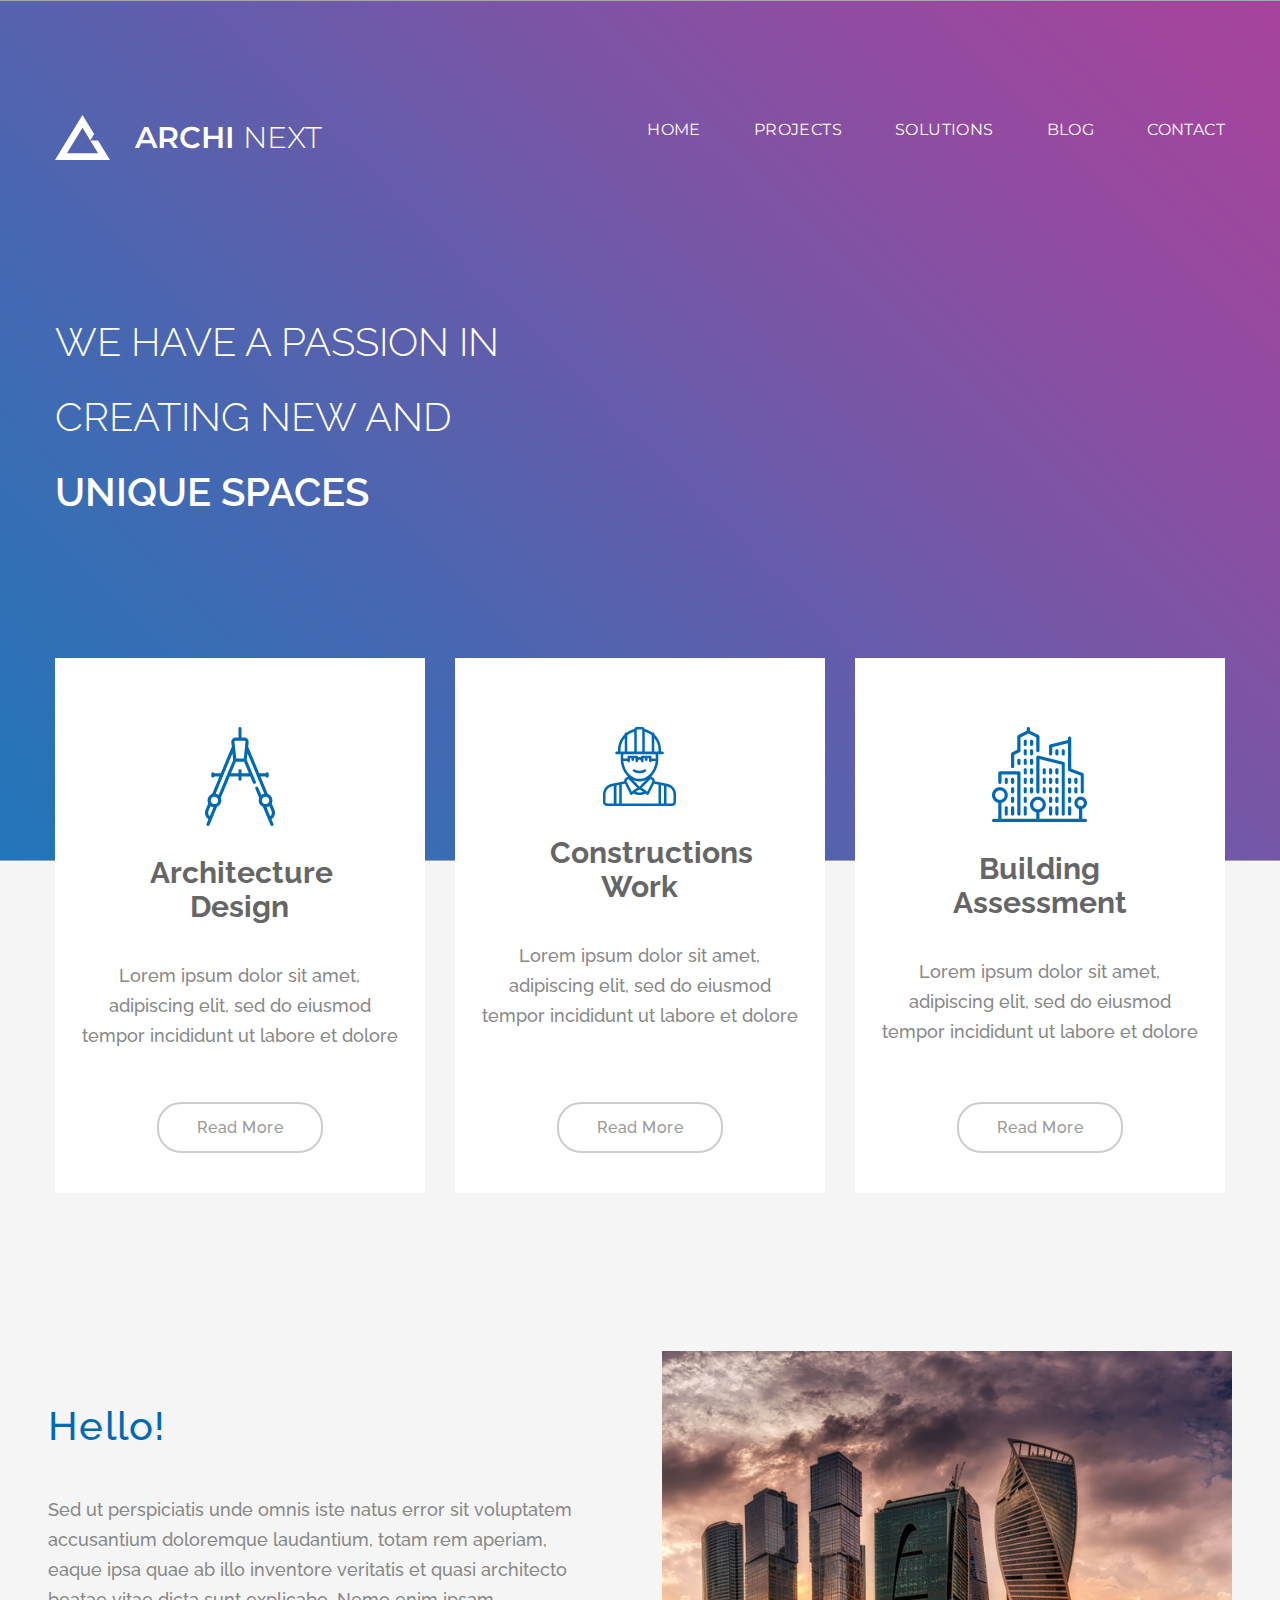
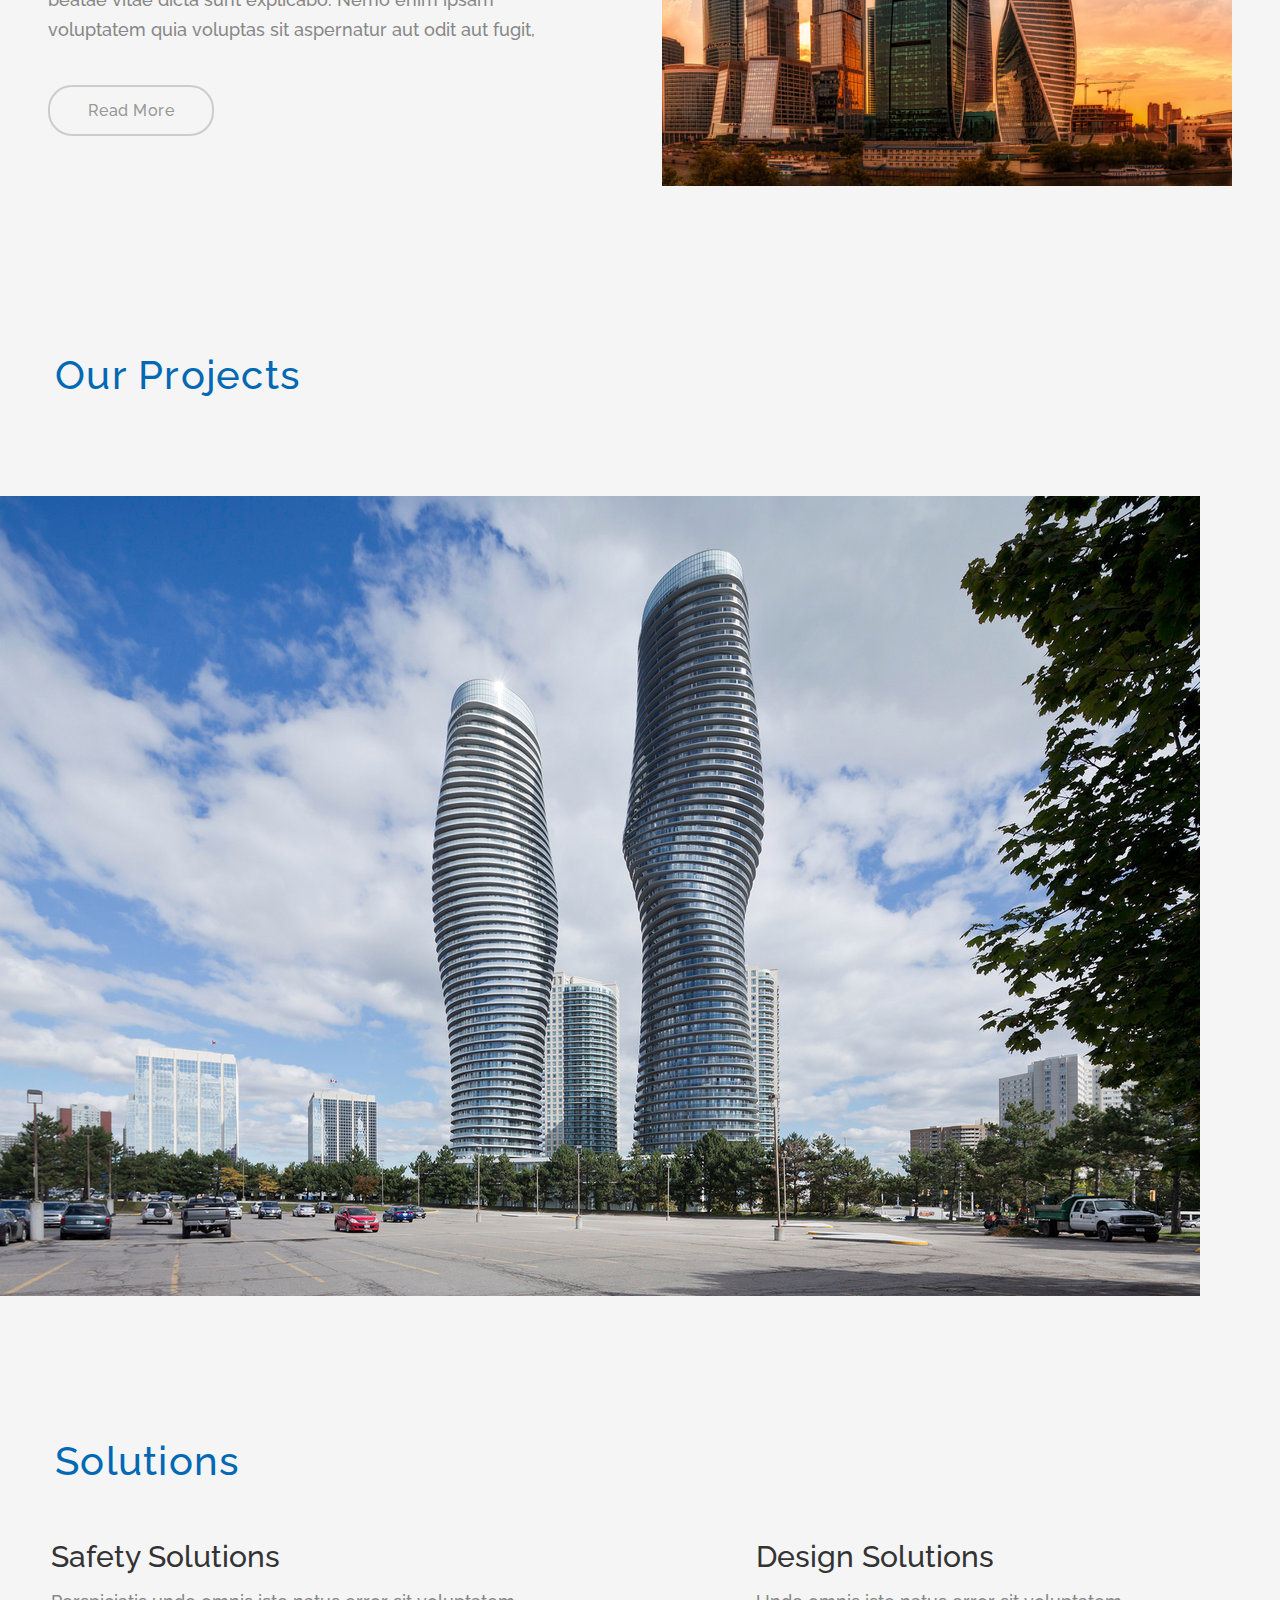
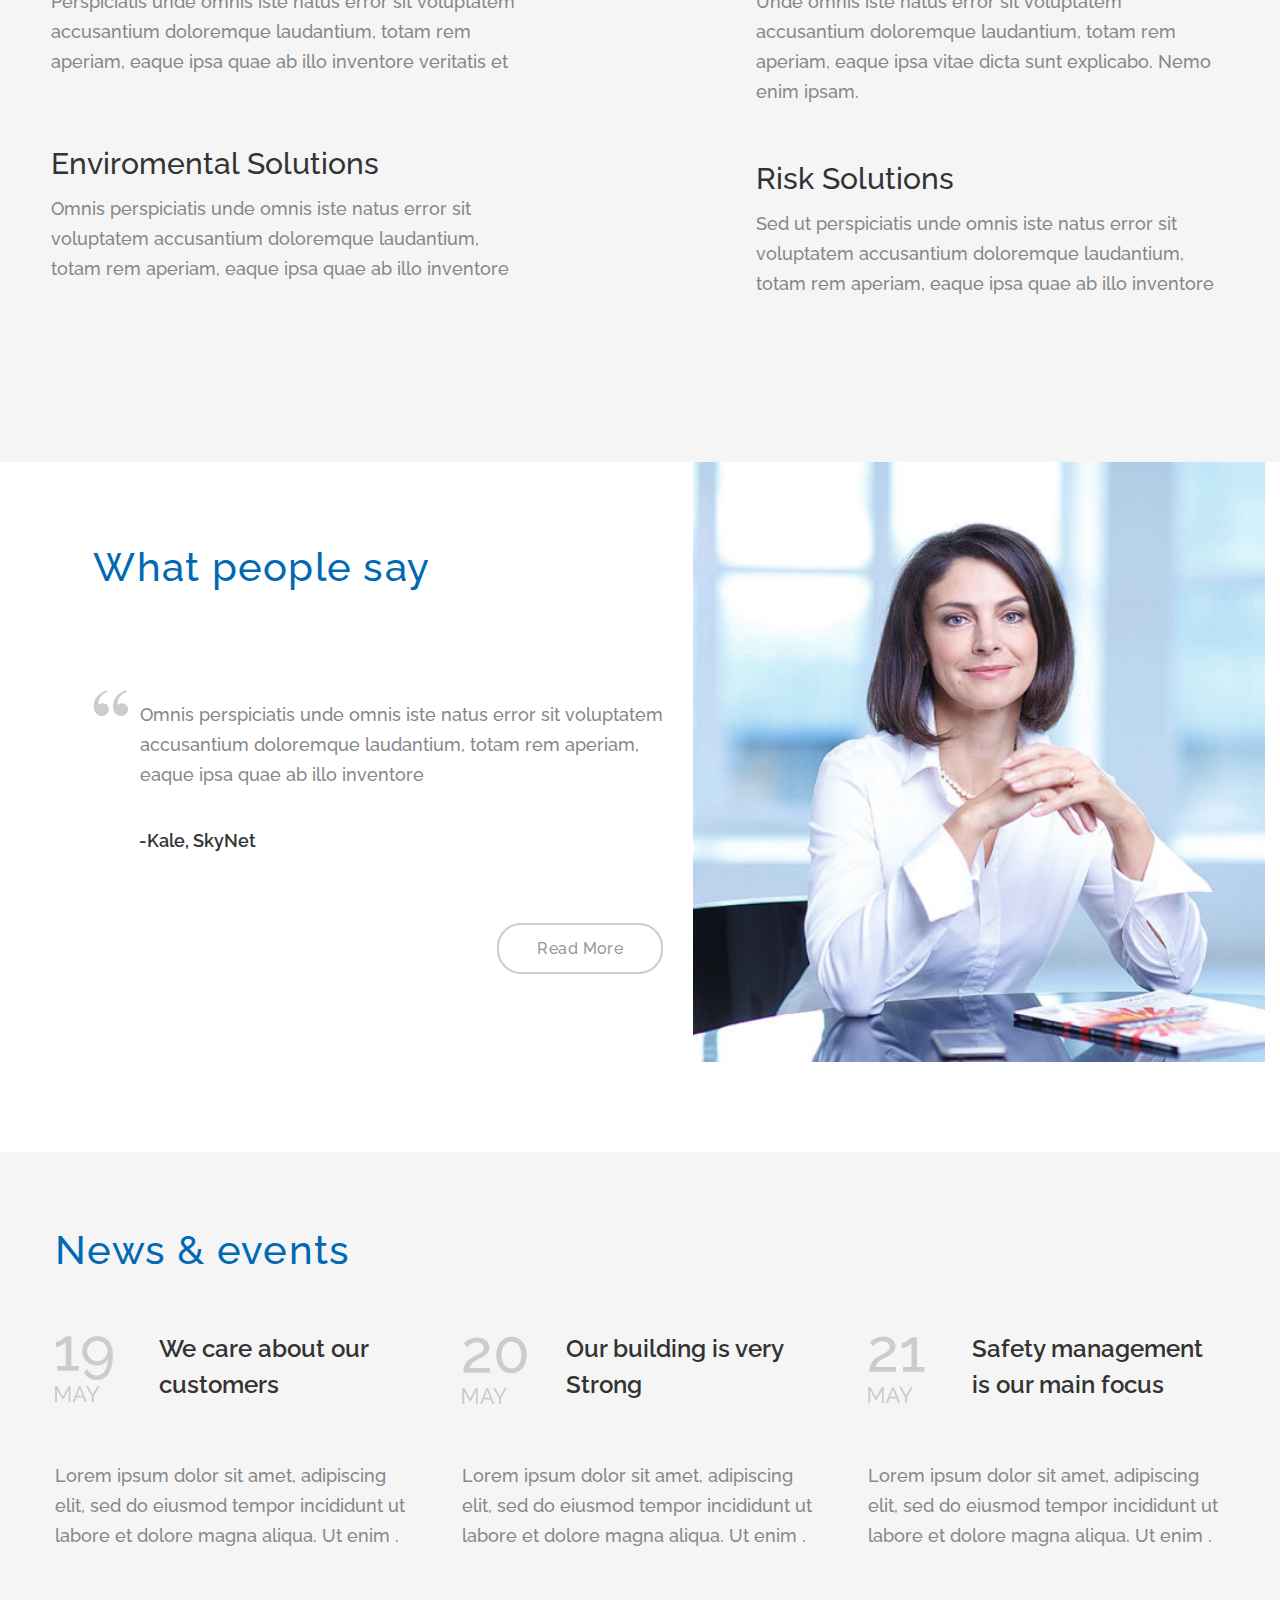
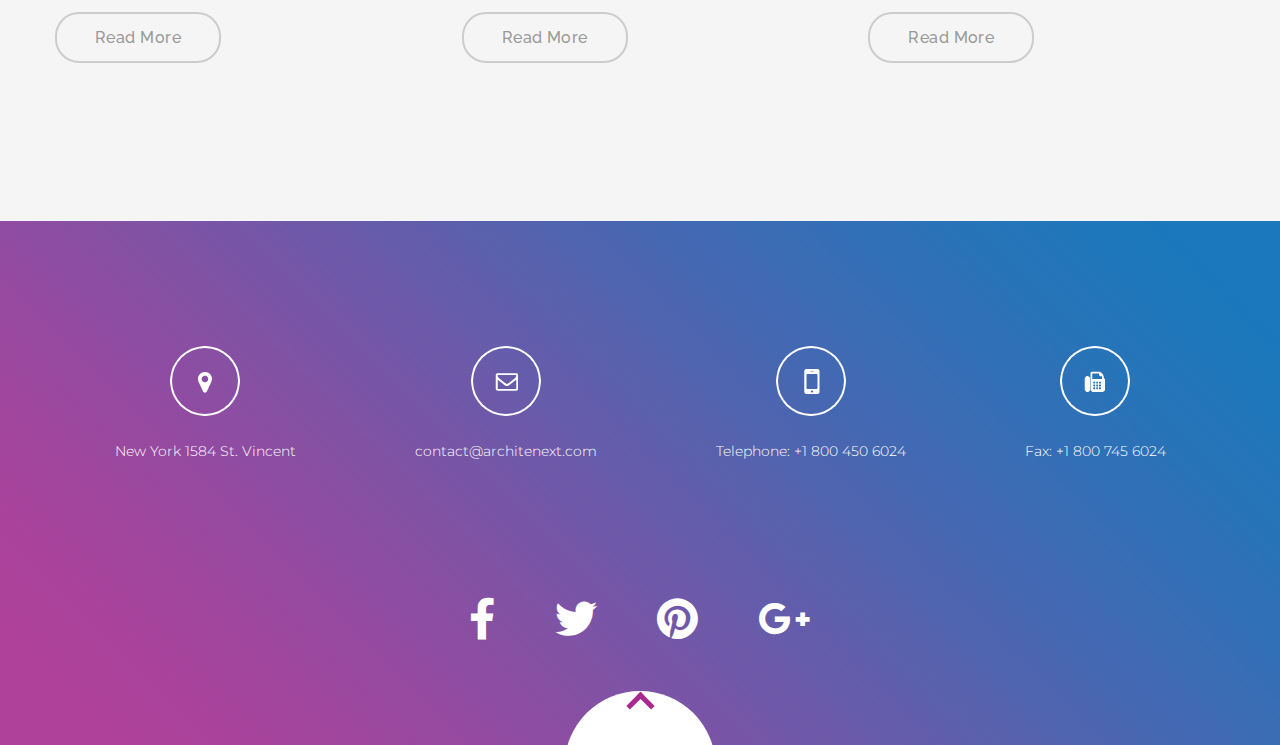
<file: index.html>
<!DOCTYPE html>
<html lang="en">

<head>
   <meta charset="UTF-8">
   <meta name="viewport" content="width=device-width, initial-scale=1.0">
   <title></title>
   <link rel="stylesheet" href="source/css/iconsvg.css">
   <link rel="stylesheet" href="source/css/style.css">
   <link rel="stylesheet" href="https://unpkg.com/swiper/swiper-bundle.min.css" />
</head>
<div class="wrapper">
<header class="header">
   <div class="header__container container">
      <div class="header__row">
         <div class="header__logo">
            <div class="logo__content">
               <div class="logo__image">
                  <img src="img/header/logo.png" alt="#">
               </div>
               <h2 class="logo__title">Archi <span>Next</span></h2>
            </div>
         </div>
         <div class="header__menu menu">
            <nav class="menu-nav">
               <div class="header-burger">
                  <span></span>
                  <span></span>
                  <span></span>
               </div>
               <div class="menu-body">
                  <ul class="menu__list">
                     <li>
                        <a href="#" class="menu__link">Home</a>
                     </li>
                     <li>
                        <a href="#" class="menu__link">Projects</a>
                     </li>
                     <li>
                        <a href="#" class="menu__link">solutions</a>
                     </li>
                     <li>
                        <a href="#" class="menu__link">blog</a>
                     </li>
                     <li>
                        <a href="#" class="menu__link">contact</a>
                     </li>
                  </ul>
               </div>
            </nav>
         </div>
      </div>
      <div class="header__content">
         <h1 class="header__title">
            We Have a passion
            in creating new
            and <span>unique spaces</span>
         </h1>
      </div>
   </div>
</header><section class="category">
   <div class="container">
      <div class="category__row">
         <div class="category__column">
            <div class="column__content block">
               <div class="block__icon">
                  <img src="img/category/01.png" alt="#">
               </div>
               <h2 class="block__title">
                  Architecture Design
               </h2>
               <p class="block__text text">
                  Lorem ipsum dolor sit amet, adipiscing elit,
                  sed do eiusmod tempor incididunt ut labore et dolore
               </p>
               <div class="block__botton">
                  <a href="#" class="block__item btn">Read More</a>
               </div>
            </div>
         </div>
         <div class="category__column">
            <div class="column__content block">
               <div class="block__icon">
                  <img src="img/category/02.png" alt="#">
               </div>
               <h2 class="block__title">
                  Constructions Work
               </h2>
               <p class="block__text text">
                  Lorem ipsum dolor sit amet, adipiscing elit,
                  sed do eiusmod tempor incididunt ut labore et dolore
               </p>
               <div class="block__botton">
                  <a href="#" class="block__item btn">Read More</a>
               </div>
            </div>
         </div>
         <div class="category__column">
            <div class="column__content block">
               <div class="block__icon">
                  <img src="img/category/03.png" alt="#">
               </div>
               <h2 class="block__title">
                  Building Assessment
               </h2>
               <p class="block__text text">
                  Lorem ipsum dolor sit amet, adipiscing elit,
                  sed do eiusmod tempor incididunt ut labore et dolore
               </p>
               <div class="block__botton">
                  <a href="#" class="block__item btn">Read More</a>
               </div>
            </div>
         </div>
      </div>
   </div>
</section><section class="hello">
   <div class="container">
      <div class="hello__row">
         <div class="hello__column">
            <div class="hello__content">
               <h2 class="hello__title title">
                  Hello!
               </h2>
               <p class="hello__text text">
                  Sed ut perspiciatis unde omnis iste natus error sit
                  voluptatem accusantium doloremque laudantium, totam rem
                  aperiam, eaque ipsa quae ab illo inventore veritatis et
                  quasi architecto beatae vitae dicta sunt explicabo.
                  Nemo enim ipsam voluptatem quia voluptas sit aspernatur
                  aut odit aut fugit,
               </p>
               <div class="hello__btn">
                  <a href="#" class="block__item btn">Read More</a>
               </div>
            </div>
         </div>
         <div class="hello__column">
            <div class="hello__content">
               <div class="hello__image">
                  <img src="img/hello/01.jpg" alt="#">
               </div>
            </div>
         </div>
      </div>
   </div>
</section><section class="project">
   <div class="container">
      <h2 class="project__title title">
         Our Projects
      </h2>
   </div>
   <div class="project__container swiper-container">
      <div class="project__wrapper swiper-wrapper">
         <div class="project__slide swiper-slide">
            <img src="img/slider/07.jpg" alt="#">
         </div>
         <div class="project__slide swiper-slide">
            <img src="img/slider/07.jpg" alt="#">
         </div>
         <div class="project__slide swiper-slide">
            <img src="img/slider/07.jpg" alt="#">
         </div>
         <div class="project__slide swiper-slide">
            <img src="img/slider/07.jpg" alt="#">
         </div>
         <div class="project__slide swiper-slide">
            <img src="img/slider/07.jpg" alt="#">
         </div>
         <div class="project__slide swiper-slide">
            <img src="img/slider/07.jpg" alt="#">
         </div>
         <div class="project__slide swiper-slide">
            <img src="img/slider/07.jpg" alt="#">
         </div>
      </div>
   </div>

</section><section class="solution">
   <div class="container">
      <h2 class="solution__title title">
         Solutions
      </h2>
      <div class="solution__row">
         <div class="solution__column">
            <div class="solution__card card">
               <h3 class="card__title">
                  Safety Solutions
               </h3>
               <p class="card__text text">
                  Perspiciatis unde omnis iste natus error sit voluptatem
                  accusantium doloremque laudantium, totam rem
                  aperiam, eaque ipsa quae ab illo inventore veritatis et
               </p>
               <h3 class="card__title">
                  Enviromental Solutions
               </h3>
               <p class="card__text text">
                  Omnis perspiciatis unde omnis iste natus error sit voluptatem
                  accusantium doloremque laudantium, totam rem aperiam, eaque
                  ipsa quae ab illo inventore
               </p>
            </div>
         </div>
         <div class="solution__column">
            <div class="solution__card card">
               <h3 class="card__title">
                  Design Solutions
               </h3>
               <p class="card__text text">
                  Unde omnis iste natus error sit voluptatem
                  accusantium doloremque laudantium, totam rem aperiam, eaque
                  ipsa vitae dicta sunt explicabo. Nemo enim ipsam.
               </p>
               <h3 class="card__title">
                  Risk Solutions
               </h3>
               <p class="card__text text">
                  Sed ut perspiciatis unde omnis iste natus error
                  sit voluptatem accusantium doloremque laudantium,
                  totam rem aperiam, eaque ipsa quae ab illo inventore
               </p>
            </div>
         </div>
      </div>
   </div>
</section><section class="what">
   <div class="what__content">
      <div class="what__row">
         <div class="what__column what__column--l">
            <div class="what__item what__item--l">
               <h3 class="what__title title">
                  What people say
               </h3>
               <p class="what__text text">
                  Omnis perspiciatis unde omnis iste natus error sit
                  voluptatem accusantium doloremque laudantium, totam
                  rem aperiam, eaque ipsa quae ab illo inventore
               </p>
               <span class="what__name">
                  -Kale, SkyNet
               </span>
               <div class="what__btn">
                  <a href="#" class="block__item btn">Read More</a>
               </div>
            </div>
         </div>
         <div class="what__column what__column--r">
            <div class="what__item">
               <div class="item__image">
                  <img src="img/people.jpg" alt="#">
               </div>
            </div>
         </div>
      </div>
   </div>
</section><section class="news">
   <div class="container">
      <h2 class="news__title title">
         News & events
      </h2>
      <div class="news__row">
         <div class="news__column">
            <div class="news__content info">
               <h3 class="info__title">
                  <span class="info__data">
                     <img src="img/icon/19_May.png" alt="#">
                  </span>
                  We care about our customers
               </h3>
               <p class="info__text text">
                  Lorem ipsum dolor sit amet, adipiscing elit, sed do
                  eiusmod tempor incididunt ut labore et dolore magna
                  aliqua. Ut enim .
               </p>
               <div class="info__btn">
                  <a href="#" class="block__item btn">Read More</a>
               </div>
            </div>
         </div>
         <div class="news__column">
            <div class="news__content info">
               <h3 class="info__title">
                  <span class="info__data">
                     <img src="img/icon/20_May.png" alt="#">
                  </span>
                  Our building is very Strong
               </h3>
               <p class="info__text text">
                  Lorem ipsum dolor sit amet, adipiscing elit, sed do
                  eiusmod tempor incididunt ut labore et dolore magna
                  aliqua. Ut enim .
               </p>
               <div class="info__btn">
                  <a href="#" class="block__item btn">Read More</a>
               </div>
            </div>
         </div>
         <div class="news__column">
            <div class="news__content info">
               <h3 class="info__title">
                  <span class="info__data">
                     <img src="img/icon/21_May.png" alt="#">
                  </span>
                  Safety management is our main focus
               </h3>
               <p class="info__text text">
                  Lorem ipsum dolor sit amet, adipiscing elit, sed do
                  eiusmod tempor incididunt ut labore et dolore magna
                  aliqua. Ut enim .
               </p>
               <div class="info__btn">
                  <a href="#" class="block__item btn">Read More</a>
               </div>
            </div>
         </div>
      </div>
   </div>
</section><footer class="footer">
   <div class="container">
      <div class="footer-top">
         <nav class="footer-top__menu">
            <ul class="footer-top__list">
               <li>
                  <a href="#" class="footer-top__link">
                     <img src="img/footer/01.png" alt="#">
                     <span class="footer-top__text">New York 1584 St. Vincent</span>
                  </a>

               </li>
               <li>
                  <a href="#" class="footer-top__link">
                     <img src="img/footer/02.png" alt="#">
                     <span class="footer-top__text">contact@architenext.com</span>
                  </a>

               </li>
               <li>
                  <a href="#" class="footer-top__link">
                     <img src="img/footer/03.png" alt="#">
                     <span class="footer-top__text">Telephone: +1 800 450 6024</span>
                  </a>

               </li>
               <li>
                  <a href="#" class="footer-top__link">
                     <img src="img/footer/04.png" alt="#">
                     <span class="footer-top__text">Fax: +1 800 745 6024</span>
                  </a>

               </li>
            </ul>
         </nav>
      </div>
      <div class="footer-low">
         <div class="footer-low__content">
            <ul class="footer-low__list">
               <li>
                  <a href="#" class="footer-low__link icon-f"></a>
               </li>
               <li>
                  <a href="#" class="footer-low__link icon-t"></a>
               </li>
               <li>
                  <a href="#" class="footer-low__link icon-p"></a>
               </li>
               <li>
                  <a href="#" class="footer-low__link icon-g"></a>
               </li>
            </ul>
         </div>
      </div>
      <div class="footer-arrow">
         <div class="footer-arrow__content">
            <div class="footer-arrow__circle">
               <a href="#" class="footer-arrow__link" onclick="return up()"></a>
            </div>
         </div>
      </div>
   </div>
</footer></div>

<body>
   <!--Подключаем jQuery-->
   <script
  src="https://code.jquery.com/jquery-3.6.0.js"
  integrity="sha256-H+K7U5CnXl1h5ywQfKtSj8PCmoN9aaq30gDh27Xc0jk="
  crossorigin="anonymous"></script>
   <!--Подключаем слайдер Slick-->
   <script src="https://unpkg.com/swiper/swiper-bundle.min.js"></script>
   <!--Подключаем файл скриптов-->
   <script src="source/js/script.js"></script>
</body>

</html>
</file>
<file: source/css/iconsvg.css>
@font-face {
  font-family: 'icomoon';
  src:  url('../../fonts/icomoon.eot?pqe33');
  src:  url('../../fonts/icomoon.eot?pqe33#iefix') format('embedded-opentype'),
    url('../../fonts/icomoon.ttf?pqe33') format('truetype'),
    url('../../fonts/icomoon.woff?pqe33') format('woff'),
    url('../../fonts/icomoon.svg?pqe33#icomoon') format('svg');
  font-weight: normal;
  font-style: normal;
  font-display: block;
}

[class^="icon-"]::before, [class*=" icon-"]::before {
  /* use !important to prevent issues with browser extensions that change fonts */
  font-family: 'icomoon' !important;
  speak: never;
  font-style: normal;
  font-weight: normal;
  font-variant: normal;
  text-transform: none;
  line-height: 1;

  /* Better Font Rendering =========== */
  -webkit-font-smoothing: antialiased;
  -moz-osx-font-smoothing: grayscale;
}

.icon-f:before {
  content: "\e900";
}
.icon-t:before {
  content: "\e901";
}
.icon-p:before {
  content: "\e902";
}
.icon-g:before {
  content: "\e903";
}
</file>
<file: source/css/style.css>
@charset "UTF-8";
/*Обнуление*/
@import url("https://fonts.googleapis.com/css2?family=Montserrat:ital,wght@0,300;0,400;0,600;1,300;1,400;1,600&family=Raleway:ital,wght@0,100;0,200;0,300;0,400;0,500;0,600;1,100;1,200;1,300;1,400;1,600&display=swap");
* {
  padding: 0;
  margin: 0;
  border: 0;
}

*, *:before, *:after {
  -moz-box-sizing: border-box;
  moz-box-sizing: border-box;
  box-sizing: border-box;
}

:focus, :active {
  outline: none;
}

a:focus, a:active {
  outline: none;
}

nav, footer, header, aside {
  display: block;
}

html, body {
  height: 100%;
  width: 100%;
  font-size: 100%;
  line-height: 1;
  font-size: 14px;
  ms-text-size-adjust: 100%;
  moz-text-size-adjust: 100%;
  webkit-text-size-adjust: 100%;
}

input, button, textarea {
  font-family: inherit;
}

input::-ms-clear {
  display: none;
}

button {
  cursor: pointer;
}

button::-moz-focus-inner {
  padding: 0;
  border: 0;
}

a, a:visited {
  text-decoration: none;
}

a:hover {
  text-decoration: none;
}

ul li {
  list-style: none;
}

img {
  vertical-align: top;
}

h1, h2, h3, h4, h5, h6 {
  font-size: inherit;
  font-weight: 400;
}

/*-------------------*/
.header {
  padding-top: 115px;
  padding-bottom: 331px;
  background: url("../../img/header/background.png") no-repeat;
  background-size: cover;
  background-position: center;
}
@media (max-width: 992px) {
  .header {
    padding-top: 50px;
  }
}
.header__row {
  display: flex;
  justify-content: space-between;
  margin: 0px 0px 145px 0px;
}
.header__title {
  width: 500px;
  color: #ffffff;
  font-family: "Raleway";
  font-size: calc(22px + 26 * (100vw / 1900));
  line-height: 75px;
  text-align: left;
  text-transform: uppercase;
  font-weight: 300;
}
.header__title span {
  font-weight: 600;
}
@media (max-width: 767px) {
  .header__title {
    font-size: calc(22px + (26 + 26 * 0.7) * ((110vw - 320px) / 1900));
    width: auto;
    line-height: 40px;
  }
}

.logo__content {
  display: flex;
  align-items: center;
  position: relative;
  z-index: 3;
}
.logo__image {
  margin: 0px 25px 0px 0px;
}
.logo__title {
  color: #ffffff;
  font-family: "Montserrat";
  font-size: 34px;
  font-size: calc(22px + 12 *(100vw/1900));
  line-height: 30px;
  text-align: left;
  text-transform: uppercase;
  font-family: "Montserrat";
  font-weight: 600;
}
.logo__title span {
  font-weight: 300;
}
@media (max-width: 767px) {
  .logo__title {
    font-size: calc(22px + (12 + 12 * 0.7) * ((110vw - 320px) / 1900));
  }
}

.menu__list {
  display: flex;
  align-items: flex-start;
}
.menu__list li {
  margin-left: 53px;
  position: relative;
}
.menu__list li:first-child {
  margin-left: 0;
}
@media (min-width: 992px) {
  .menu__list li:hover {
    border-bottom: 2px solid #ffffff;
    transition: all 0.2s step-end 0s;
  }
}
.menu__link {
  color: #ffffff;
  font-family: "Montserrat";
  font-size: 16px;
  font-weight: 400;
  line-height: 30px;
  text-align: right;
  text-transform: uppercase;
  letter-spacing: 0.4px;
}

@media (max-width: 992px) {
  .header-burger {
    display: block;
    position: absolute;
    right: 1%;
    top: 11%;
    width: 35px;
    height: 20px;
    z-index: 3;
    padding-right: 20px;
  }
  .header-burger span {
    position: absolute;
    right: 0;
    top: 9px;
    height: 2px;
    width: 100%;
    background-color: #ffffff;
  }
  .header-burger span:first-child {
    top: 0;
  }
  .header-burger span:last-child {
    bottom: 0;
    top: auto;
  }

  .header-burger.act span {
    transform: scale(0);
  }
  .header-burger.act span:first-child {
    transition: all 0.4s ease 0s;
    transform: rotate(45deg);
    top: 9px;
  }
  .header-burger.act span:last-child {
    transition: all 0.4s ease 0s;
    transform: rotate(-45deg);
    top: 9px;
  }

  .menu-body {
    position: fixed;
    left: 0;
    top: -100%;
    width: 100%;
    height: 100%;
    padding-top: 120px;
    background: url("../../img/header/background.png") no-repeat;
    background-position: center;
    background-size: cover;
    transition: all 0.4s ease 0s;
    z-index: 2;
  }

  .menu-body.act {
    top: 0;
    transition: all 0.4s ease 0s;
  }

  .menu__list {
    display: block;
    text-align: center;
  }
  .menu__list li {
    margin: 0px 0px 20px 0px;
  }
  .menu__list li:last-child {
    margin: 0px 0px 0px 0px;
  }

  .menu__link {
    font-size: 20px;
    font-weight: 600;
    line-height: 30px;
  }
}
.category {
  background-color: #f5f5f5;
}
.category__row {
  display: flex;
  margin: 0px -15px;
}
@media (max-width: 992px) {
  .category__row {
    flex-wrap: wrap;
  }
}
.category__column {
  flex: 0 1 33.333%;
  padding: 0px 15px;
}
@media (max-width: 992px) {
  .category__column {
    flex: 0 1 100%;
    margin-bottom: 20px;
  }
  .category__column:first-child {
    margin-bottom: 10px;
  }
}

.block {
  display: flex;
  justify-content: center;
  align-items: center;
  flex-direction: column;
  padding-bottom: 51px;
  background-color: #ffffff;
  position: relative;
  left: 0;
  top: -38%;
  width: 100%;
  height: 100%;
  padding: 69px 0px 50px 0px;
}
@media (max-width: 992px) {
  .block {
    top: -10%;
  }
}
.block__icon {
  display: block;
  text-align: center;
  margin-bottom: 30px;
}
.block__title {
  width: 180px;
  height: 63px;
  color: #666666;
  font-family: "Raleway";
  font-size: 30px;
  font-weight: 700;
  font-style: normal;
  letter-spacing: normal;
  line-height: 34px;
  text-align: center;
  margin-bottom: 42px;
}
.block__text {
  flex: 1 1 auto;
  margin: 0px 0px 62px 0px;
  padding: 0px 25px;
  text-align: center;
}
.hello {
  background-color: #f5f5f5;
  padding: 15px 0px 220px 0px;
}
.hello__row {
  display: flex;
  margin: 0px -52px;
}
@media (max-width: 1250px) {
  .hello__row {
    margin: 0px -30px;
  }
}
@media (max-width: 992px) {
  .hello__row {
    flex-wrap: wrap;
  }
}
.hello__column {
  flex: 0 1 50%;
  padding: 0px 45px;
}
@media (max-width: 1250px) {
  .hello__column {
    padding: 0px 30px;
  }
}
@media (max-width: 992px) {
  .hello__column {
    flex: 0 1 100%;
    margin-bottom: 30px;
  }
}
.hello__title {
  text-align: left;
  margin-bottom: 54px;
}
.hello__text {
  flex: 1 1 auto;
  margin-bottom: 51px;
}
.hello__image {
  width: 570px;
  height: 435px;
  position: relative;
  top: -60px;
}
.hello__image img {
  max-width: 100%;
  object-fit: cover;
  height: 100%;
}
@media (max-width: 1250px) {
  .hello__image {
    height: auto;
    width: auto;
    top: 0;
  }
}

.project {
  background-color: #f5f5f5;
}
.project__title {
  position: relative;
  top: -106px;
}
.project__slide {
  height: 484px;
  width: 474px;
}
.project__slide img {
  max-width: 100%;
  object-fit: cover;
}
.solution {
  background-color: #f5f5f5;
  padding: 150px 0px 104px 0px;
}
@media (max-width: 767px) {
  .solution {
    padding: 50px 0px 50px 0px;
  }
}
.solution__title {
  margin-bottom: 68px;
}
.solution__row {
  display: flex;
  margin: 0px -120px;
}
@media (max-width: 992px) {
  .solution__row {
    margin: 0px -30px;
  }
}
@media (max-width: 767px) {
  .solution__row {
    flex-wrap: wrap;
  }
}
.solution__column {
  flex: 0 1 50%;
  padding: 0px 116px;
  display: flex;
}
@media (max-width: 992px) {
  .solution__column {
    padding: 0px 30px;
  }
}
@media (max-width: 767px) {
  .solution__column {
    flex: 0 1 100%;
  }
}
.solution__card {
  display: flex;
  flex-direction: column;
}

.card__title {
  font-family: "Raleway";
  font-weight: 500;
  text-align: left;
  color: #333333;
  font-size: 30px;
  line-height: 26.03px;
  margin-bottom: 17px;
}
.card__text {
  margin-bottom: 59px;
  flex: 1 1 auto;
}
.what {
  padding: 0px 0px 90px 0px;
}
.what__row {
  display: flex;
  margin: 0px -63px;
}
@media (max-width: 1300px) {
  .what__row {
    margin: 0px -15px;
    padding: 0px 15px;
  }
}
@media (max-width: 1050px) {
  .what__row {
    flex-wrap: wrap;
    justify-content: center;
  }
}
.what__column {
  padding: 0px 63px;
}
@media (max-width: 1300px) {
  .what__column {
    padding: 0px 15px;
  }
}
@media (max-width: 1050px) {
  .what__column {
    flex: 0 1 100%;
    margin-bottom: 50px;
  }
}
.what .what__column--l {
  flex: 0 1 53%;
  display: flex;
  justify-content: flex-end;
}
@media (max-width: 1050px) {
  .what .what__column--l {
    flex: 0 1 100%;
    justify-content: center;
  }
}
.what .what__column--r {
  flex: 0 1 47%;
}
@media (max-width: 1050px) {
  .what .what__column--r {
    flex: 0 1 100%;
  }
}
.what__item--l {
  text-align: right;
  width: 570px;
  padding-top: 90px;
}
@media (max-width: 600px) {
  .what__item--l {
    padding-top: 50px;
    width: auto;
  }
}
@media (min-width: 3000px) {
  .what__item--l {
    width: auto;
  }
}
.what__title {
  text-align: left;
  margin-bottom: 118px;
}
@media (max-width: 600px) {
  .what__title {
    margin-bottom: 50px;
  }
}
.what__text {
  text-align: left;
  margin-bottom: 33px;
  padding: 0px 0px 0px 47px;
  position: relative;
}
.what__text::before {
  content: "";
  position: absolute;
  left: 0;
  top: -10px;
  width: 100%;
  height: 100%;
  background: url("../../img/icon/01.png") no-repeat;
}
.what__name {
  display: block;
  color: #333333;
  font-family: "Raleway";
  font-size: 18px;
  font-weight: 600;
  line-height: 36px;
  text-align: left;
  padding: 0px 0px 0px 46px;
  margin-bottom: 75px;
}
.item__image {
  width: 837px;
  height: 600px;
}
.item__image img {
  max-width: 100%;
  object-fit: cover;
  height: 100%;
}
@media (max-width: 1300px) {
  .item__image {
    width: auto;
  }
}
@media (max-width: 1050px) {
  .item__image {
    width: 100%;
    height: 100%;
  }
}

.news {
  padding: 83px 0px 168px 0px;
  background-color: #f5f5f5;
}
@media (max-width: 767px) {
  .news {
    padding: 83px 0px 50px 0px;
  }
}
.news__title {
  margin-bottom: 66px;
}
.news__row {
  display: flex;
  margin: 0px -25px;
}
@media (max-width: 1150px) {
  .news__row {
    flex-wrap: wrap;
  }
}
.news__column {
  flex: 0 1 33.333%;
  padding: 0px 25px;
  display: flex;
}
@media (max-width: 1150px) {
  .news__column {
    flex: 0 1 50%;
    margin-bottom: 50px;
  }
}
@media (max-width: 767px) {
  .news__column {
    flex: 0 1 100%;
  }
}
.news__content {
  display: flex;
  flex-direction: column;
}

.info__title {
  color: #333333;
  font-family: "Raleway";
  font-size: 24px;
  font-weight: 600;
  line-height: 36px;
  text-align: left;
  margin-bottom: 58px;
  padding: 0px 0px 0px 104px;
  position: relative;
}
.info__text {
  margin-bottom: 72px;
  flex: 1 1 auto;
}
.info__data {
  position: absolute;
  left: 0;
  top: 5px;
  width: 100%;
  height: 100%;
}
.info__data img {
  max-width: 100%;
  object-fit: cover;
}

.footer {
  background: url("../../img/footer/background__footer.png") no-repeat;
  background-position: center;
  background-size: cover;
  overflow: hidden;
  padding: 125px 0px 53px 0px;
}
@media (max-width: 992px) {
  .footer {
    padding: 50px 0px 53px 0px;
  }
}

.footer-top__menu {
  padding: 0px 53px;
  margin: 0px 0px 140px 0px;
}
@media (max-width: 400px) {
  .footer-top__menu {
    margin: 0px 0px 100px 0px;
  }
}
.footer-top__list {
  display: flex;
  justify-content: center;
}
.footer-top__list li {
  margin: 0px 119px 0px 0px;
}
.footer-top__list li:last-child {
  margin: 0px 0px 0px 0px;
}
@media (max-width: 1200px) {
  .footer-top__list li {
    margin: 0px 30px 0px 0px;
  }
}
@media (max-width: 992px) {
  .footer-top__list li {
    margin: 0px 0px 50px 0px;
  }
}
@media (max-width: 992px) {
  .footer-top__list {
    flex-direction: column;
    align-items: center;
  }
}
.footer-top__link {
  color: #ffffff;
  font-family: "Montserrat";
  font-size: 14px;
  font-weight: 300;
}
@media (max-width: 400px) {
  .footer-top__link {
    font-size: 12px;
  }
}
.footer-top__link img {
  display: block;
  object-fit: cover;
  max-width: 100%;
  margin: 0 auto;
}
.footer-top__text {
  display: block;
  margin: 28px 0px 0px 0px;
}

.footer-low__content {
  display: flex;
  justify-content: center;
  margin-bottom: 52px;
}
.footer-low__list {
  display: flex;
  justify-content: space-between;
  width: 342px;
  margin: 0 auto;
}
@media (max-width: 992px) {
  .footer-low__list li {
    margin: 0px 30px 0px 0px;
  }
  .footer-low__list li:last-child {
    margin: 0px 0px 0px 0px;
  }
}
@media (max-width: 992px) {
  .footer-low__list {
    justify-content: center;
  }
}
.footer-low__link {
  color: #ffffff;
  font-size: 42px;
  font-weight: 400;
  line-height: 27px;
}
@media (max-width: 992px) {
  .footer-low__link {
    font-size: 36px;
  }
}

.footer-arrow__content {
  position: relative;
}
.footer-arrow__circle {
  background-color: #ffffff;
  border-radius: 50%;
  position: absolute;
  bottom: -150px;
  left: 50%;
  transform: translate(-50%);
  width: 151px;
  height: 151px;
}
.footer-arrow__link {
  width: 20px;
  height: 20px;
  border-right: 5px solid #a72b8f;
  border-bottom: 5px solid #a72b8f;
  position: absolute;
  left: 50%;
  transform: translate(-50%) rotate(-135deg);
  top: 5px;
  animation: spin 2s infinite linear;
}

@keyframes spin {
  0%, 100% {
    transform: translate(-50%, 0) rotate(-135deg);
  }
  50% {
    transform: translate(-50%, 100%) rotate(-135deg);
  }
}
body.lock {
  overflow: hidden;
}

.wrapper {
  overflow: hidden;
  font-family: "Raleway";
}

.container {
  max-width: 1200px;
  margin: 0 auto;
  padding: 0px 15px;
}

.btn {
  width: 95px;
  height: 14px;
  color: #999999;
  font-family: "Raleway";
  font-size: 16px;
  font-weight: 500;
  line-height: 30px;
  text-align: center;
  letter-spacing: 0.45px;
  border: 2px solid #cccccc;
  padding: 14px 38px;
  border-radius: 24px;
}
@media (min-width: 992px) {
  .btn:hover {
    background-color: #0169b4;
    color: #ffffff;
    border: 2px solid #0169b4;
    transition: all 0.3s ease 0s;
    box-shadow: 0px 5px rgba(119, 136, 153, 0.5);
    position: relative;
    top: -2px;
  }
  .btn:active {
    box-shadow: 0px 1px rgba(119, 136, 153, 0.5);
    position: relative;
    top: 0px;
  }
}

.text {
  color: #878787;
  font-family: "Raleway";
  font-size: 18px;
  font-weight: 500;
  line-height: 30px;
}

.title {
  color: #0169b4;
  font-family: Raleway;
  font-size: calc(20px + 30 * (100vw/1900));
  font-weight: 500;
  line-height: 30px;
  letter-spacing: 1.25px;
}
@media (max-width: 767px) {
  .title {
    font-size: calc(20px + (30 + 30 * 0.7) * (100vw/1900));
  }
}
</file>
